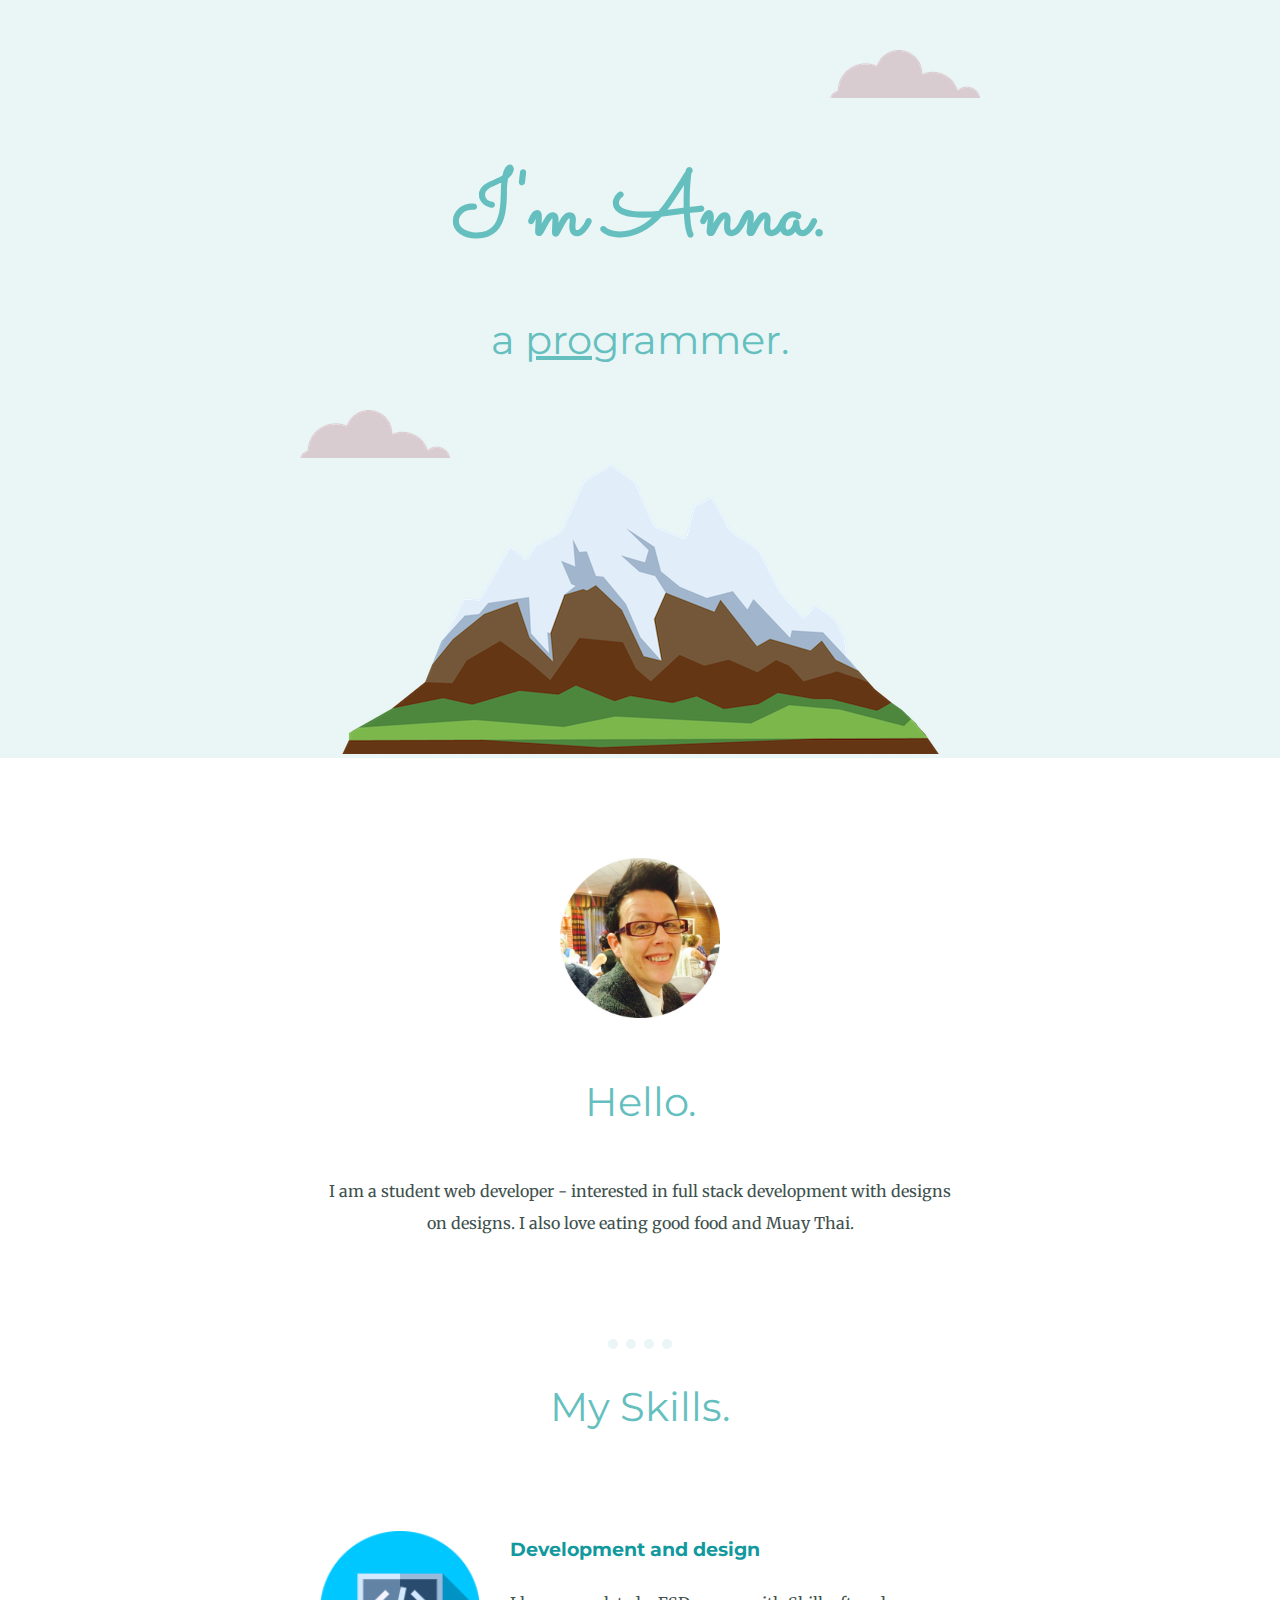
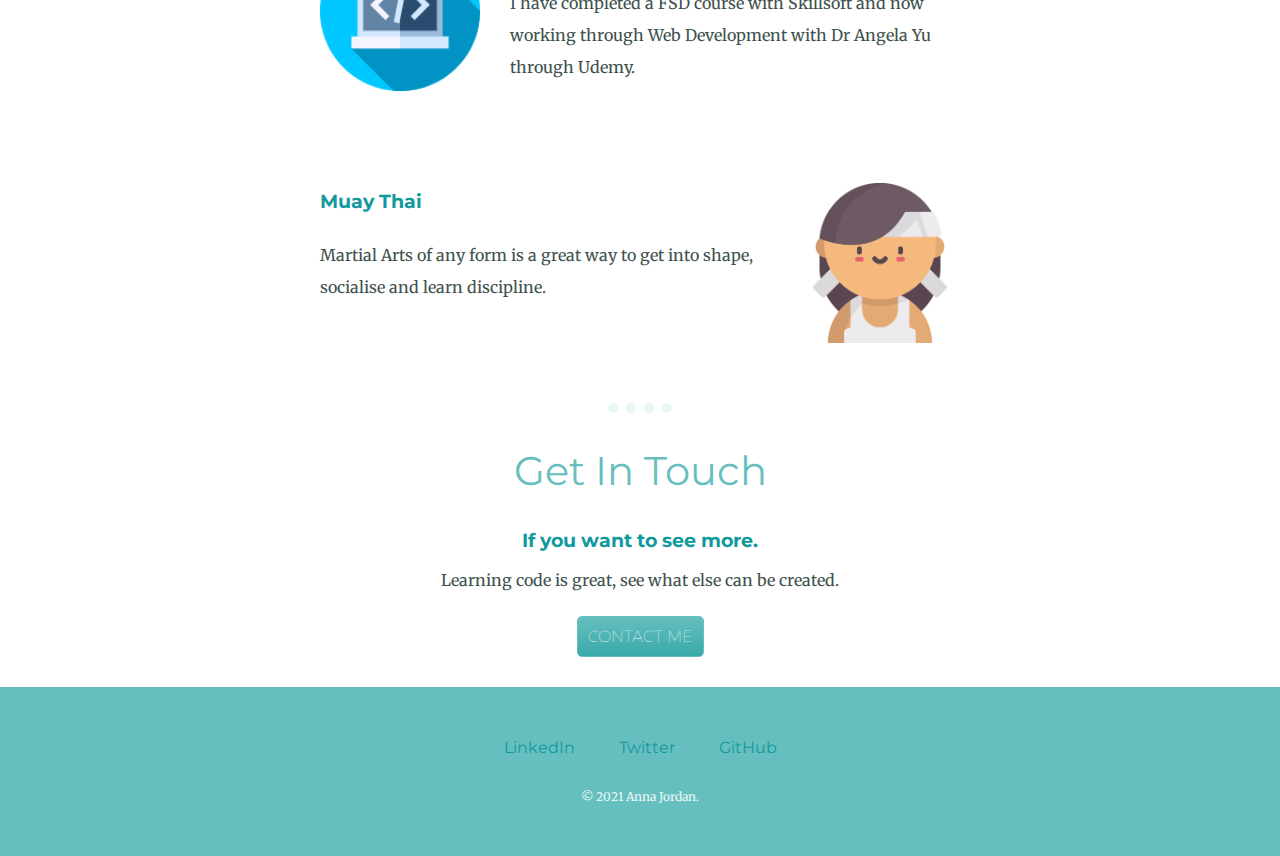
<file: index.html>
<!DOCTYPE html>
<html lang="en" dir="ltr">
  <head>
    <meta charset="utf-8">
    <title>Anna Jordan</title>
    <link rel="stylesheet" href="css/styles.css">
    <link rel="icon" href="favicon.ico">
    <link href="https://fonts.googleapis.com/css2?family=Merriweather:ital,wght@0,300;0,400;0,700;0,900;1,300;1,400;1,700;1,900&family=Montserrat:ital,wght@0,100;0,200;0,300;0,400;0,500;0,600;0,700;0,800;0,900;1,100;1,200;1,300;1,400;1,500;1,600;1,700;1,800;1,900&family=Sacramento&display=swap" rel="stylesheet">
  </head>
  <body>
<div class="top-container">
  <img class="top-cloud" src="images/cloud.png" alt="cloud-img">
  <h1>I'm Anna.</h1>
  <h2>a <span class="pro">pro</span>grammer.</h2>
  <img class="bottom-cloud" src="images/cloud.png" alt="cloud-img">
  <img src="images/mountain.png" alt="mountain-img">
</div>

<div class="profile">
  <div class="profile-row">
    <img class="profile-pic" src="images/AJ_circle.jpg" alt="AJ-img">
    <h2>Hello.</h2>
    <p>I am a student web developer - interested in full stack development with designs on designs.  I also love eating good food and Muay Thai.</p>
  </div>
</div>
<hr>
<div class="skills">
    <h2>My Skills.</h2>
    <div class="skill-row">
      <img class="code-circle" src="images/code_img.png" alt="code-circle">
      <h3>Development and design</h3>
      <p>I have completed a FSD course with Skillsoft and now working through Web Development with Dr Angela Yu through Udemy.</p>
    </div>
    <div class="skill-row">
      <img class="MuayThai" src="images/muaythai-pic.png" alt="MuayThai">
      <h3>Muay Thai</h3>
      <p>Martial Arts of any form is a great way to get into shape, socialise and learn discipline.</p>
    </div>
  </div>
<hr>
  <div class="contact-me">
    <h2>Get In Touch</h2>
    <h3>If you want to see more.</h3>
    <p>Learning code is great, see what else can be created.</p>

    <a href="mailto:annalj41@gmail.com" class="BUTTON_NFZ">CONTACT ME</a>
  </div>
</div>

<div class="bottom-container">
  <a class="footer-link" href="https://www.linkedin.com/in/al-jordan">LinkedIn</a>
  <a class="footer-link" href="https://twitter.com/@JordApps">Twitter</a>
  <a class="footer-link" href="https://github.com/JordApps">GitHub</a>
  <p class="copyright">© 2021 Anna Jordan.</p>
</div>

  </body>
</html>
</file>
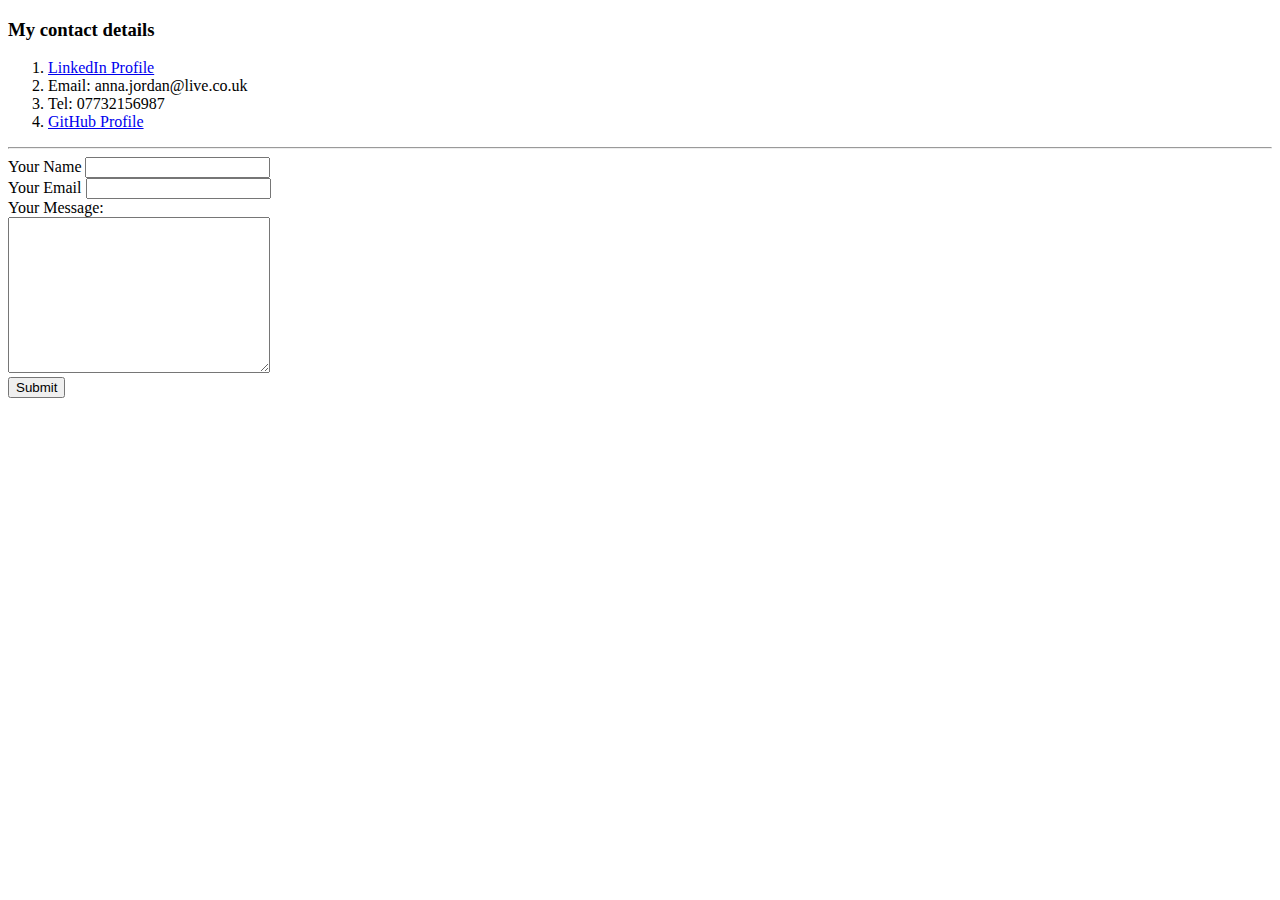
<file: contact-me.html>
<!DOCTYPE html>
<html lang="en" dir="ltr">
  <head>
    <meta charset="utf-8">
    <title></title>
  </head>
  <body>
    <h3>My contact details</h3>
    <ol>
      <li><a href="https://www.linkedin.com/in/anna-jordan-3a01ab13/">LinkedIn Profile</a></li>
      <li>Email: anna.jordan@live.co.uk</li>
      <li>Tel:  07732156987</li>
      <li><a href="https://github.com/AnKerJo">GitHub Profile</a></li>
    </ol>
    <hr>
    <form action="mailto:anna.jordan@liove.co.uk" method="post" enctype="text/plain">
      <label>Your Name</label>
      <input type="text" name="yourName" value=""><br />
      <label>Your Email</label>
      <input type="email" name="yourEmail" value=""><br>
      <label>Your Message:</label><br>
      <textarea name="yourMessage" rows="10" cols="30"></textarea><br>
      <input type="submit" name="">
    </form>

  </body>
</html>
</file>
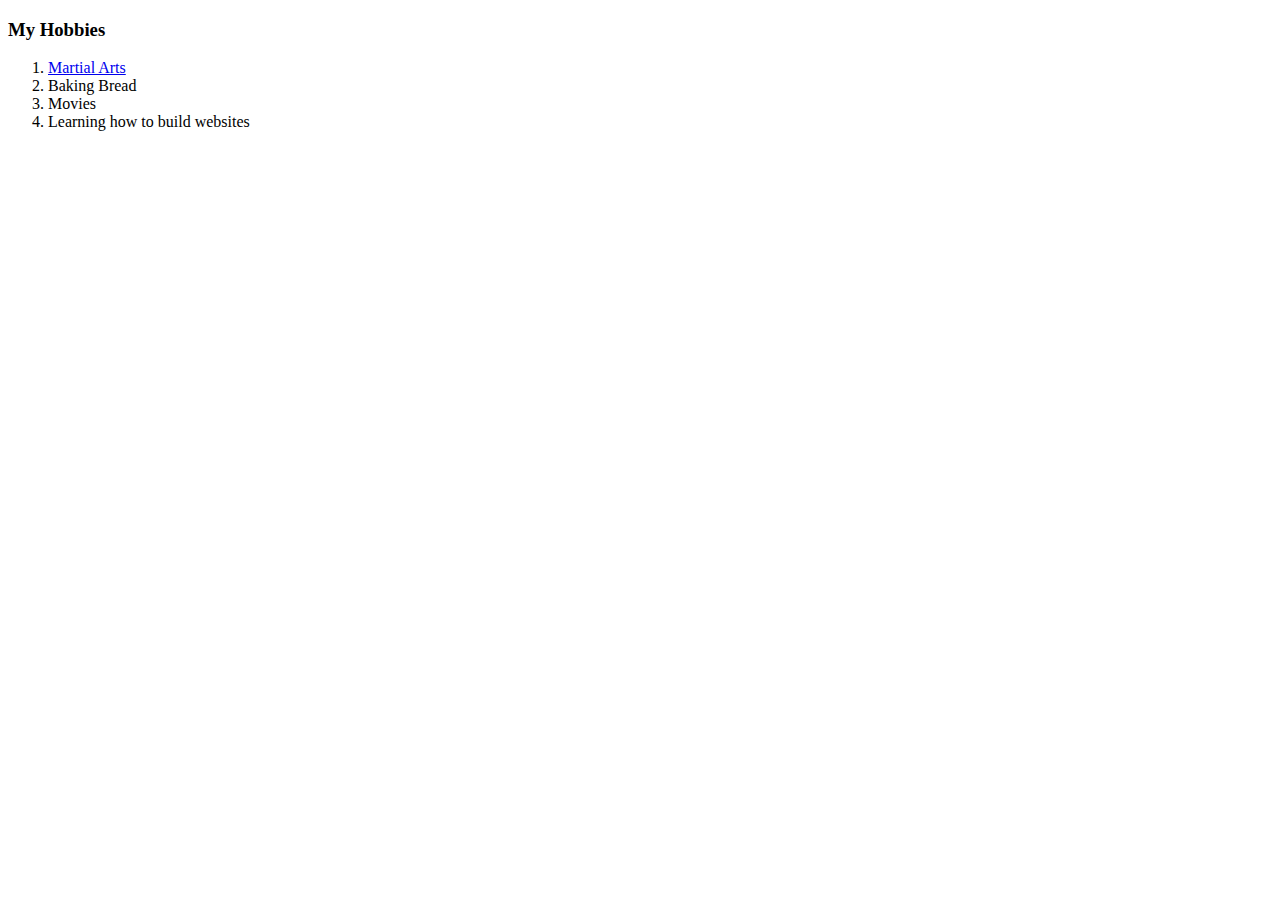
<file: hobbies.html>
<!DOCTYPE html>
<html lang="en" dir="ltr">
  <head>
    <meta charset="utf-8">
    <title>My Hobbies</title>
  </head>
  <body>
    <h3>My Hobbies</h3>
    <ol>
      <li><a href="https://ricechampmartialarts.com">Martial Arts</a></li>
      <li>Baking Bread</li>
      <li>Movies</li>
      <li>Learning how to build websites</li>
    </ol>
  </body>
</html>
</file>
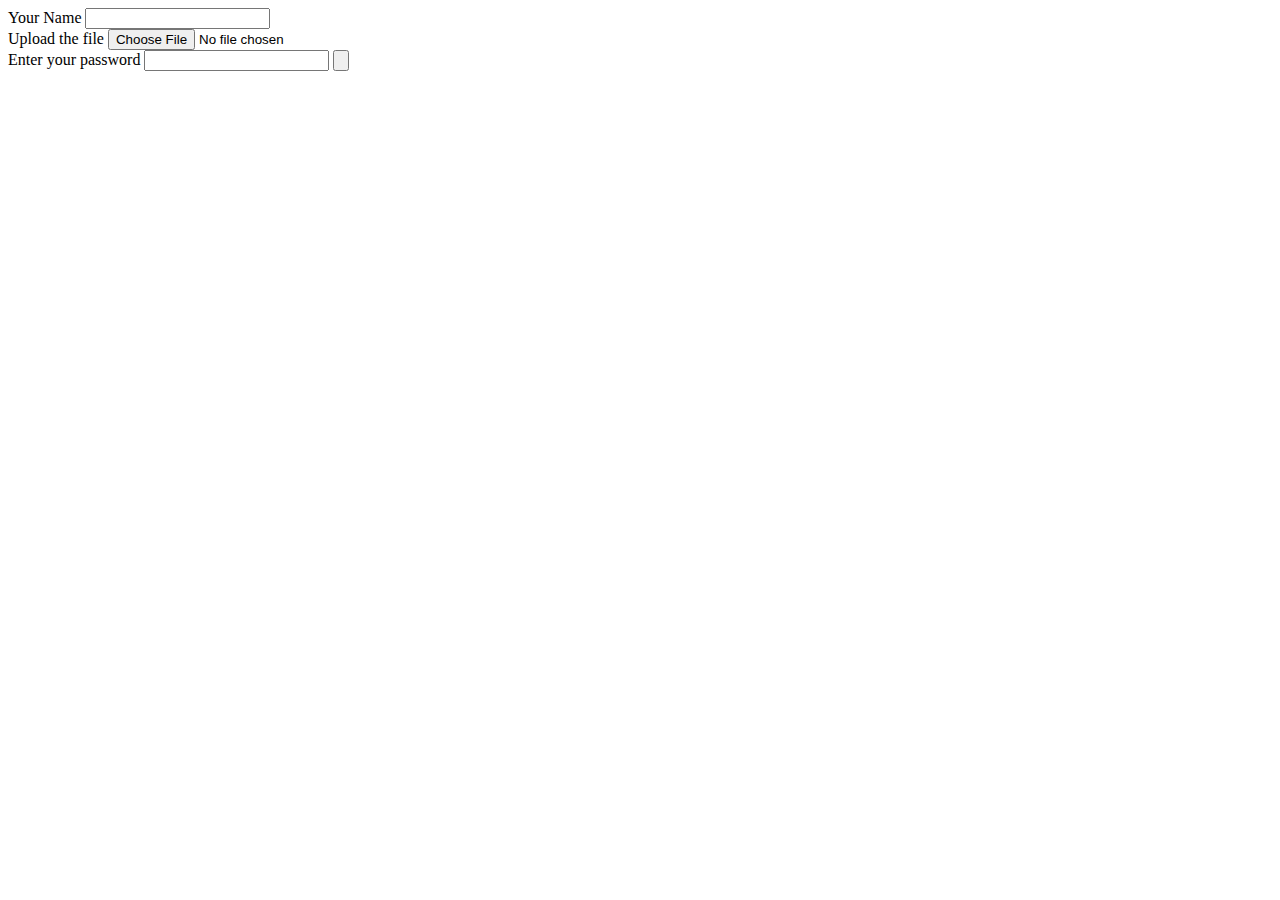
<file: inputs.html>
<!DOCTYPE html>
<html lang="en" dir="ltr">
  <head>
    <meta charset="utf-8">
    <title></title>
  </head>
  <body>
    <form class="" action="index.html" method="post">
      <label>Your Name</label>
      <input type="text" name="" value=""><br>
      <label>Upload the file</label>
      <input type="file" name="" value=""><br>
      <label>Enter your password</label>
      <input type="password" name="" value="">
      <input type="submit" name="" value="">
    </form>
  </body>
</html>
</file>
<file: css/styles.css>
body {
  margin: 0;
  text-align: center;
  font-family: 'Merriweather', serif;
  color: #40514E
}

h1 {
  color: #66BFBF;
  font-size: 5.625rem;
  margin: 50px auto 0 auto;
  font-family: 'Sacramento', cursive;
}

h2 {
  color: #66BFBF;
  font-size: 2.5rem;
  font-weight: normal;
  font-family: 'Montserrat', sans-serif;
}

h3 {
  color: #11999E;
  font-family: 'Montserrat', sans-serif;
}

a {
  color: #11999E;
  font-family: 'Montserrat', sans-serif;
  margin: 10px 20px;
  text-decoration: none;
}

a:hover {
  color: #EAF6F6;
}

hr {
  border-style: none;
  border-top-style: dotted;
  color: #EAF6F6;
  border-width: 10px;
  width: 5%;
}

.pro {
  text-decoration: underline;
}

.top-container {
  background-color: #EAF6F6;
  position: relative;
  padding-top: 100px;
}

.middle-container {

}
.bottom-container {
  background-color:  #66BFBF;
  padding: 50px 0 20px;
}

.bottom-cloud {
  position: absolute;
  left: 300px;
  bottom: 300px;
}

.top-cloud {
  position: absolute;
  right: 300px;
  top: 50px;
}

.skill-row {
  width: 50%;
  margin: 100px auto 100px auto;
  text-align: left;
  line-height: 2;
}

.contact-me {
  padding-bottom: 20px;
}

.code-circle {
  width: 25%;
  float: left;
  margin-right: 30px;
}

.MuayThai {
  width: 25%;
  float: right;
  margin-left: 30px;
}

.profile-row {
  width: 50%;
  margin: 100px auto 100px auto;
  text-align: center;
  line-height: 2;
}

.profile-pic {
  width: 25%;
}

.copyright {
  color: #EAF6F6;
  font-size: 0.75rem;
  padding: 20px 0px;
}

.BUTTON_NFZ {
   background: #66BFBF;
   background-image: -webkit-linear-gradient(top, #66BFBF, #3AA9A9);
   background-image: -moz-linear-gradient(top, #66BFBF, #3AA9A9);
   background-image: -ms-linear-gradient(top, #66BFBF, #3AA9A9);
   background-image: -o-linear-gradient(top, #66BFBF, #3AA9A9);
   background-image: -webkit-gradient(to bottom, #66BFBF, #3AA9A9);
   -webkit-border-radius: 20px;
   -moz-border-radius: 20px;
   border-radius: 5px;
   color: #FFFFFF;
   font-family: 'Montserrat',sans-serif;
   font-size: 16px;
   font-weight: 100;
   padding: 10px;
   border: solid #66BFBF 1px;
   text-decoration: none;
   display: inline-block;
   cursor: pointer;
   text-align: center;
}

.BUTTON_NFZ:hover {
   border: solid #337FED 1px;
   background: #1E62D0;
   background-image: -webkit-linear-gradient(top, #1E62D0, #3D94F6);
   background-image: -moz-linear-gradient(top, #1E62D0, #3D94F6);
   background-image: -ms-linear-gradient(top, #1E62D0, #3D94F6);
   background-image: -o-linear-gradient(top, #1E62D0, #3D94F6);
   background-image: -webkit-gradient(to bottom, #1E62D0, #3D94F6);
   -webkit-border-radius: 20px;
   -moz-border-radius: 20px;
   border-radius: 10px;
   text-decoration: none;
}
</file>
